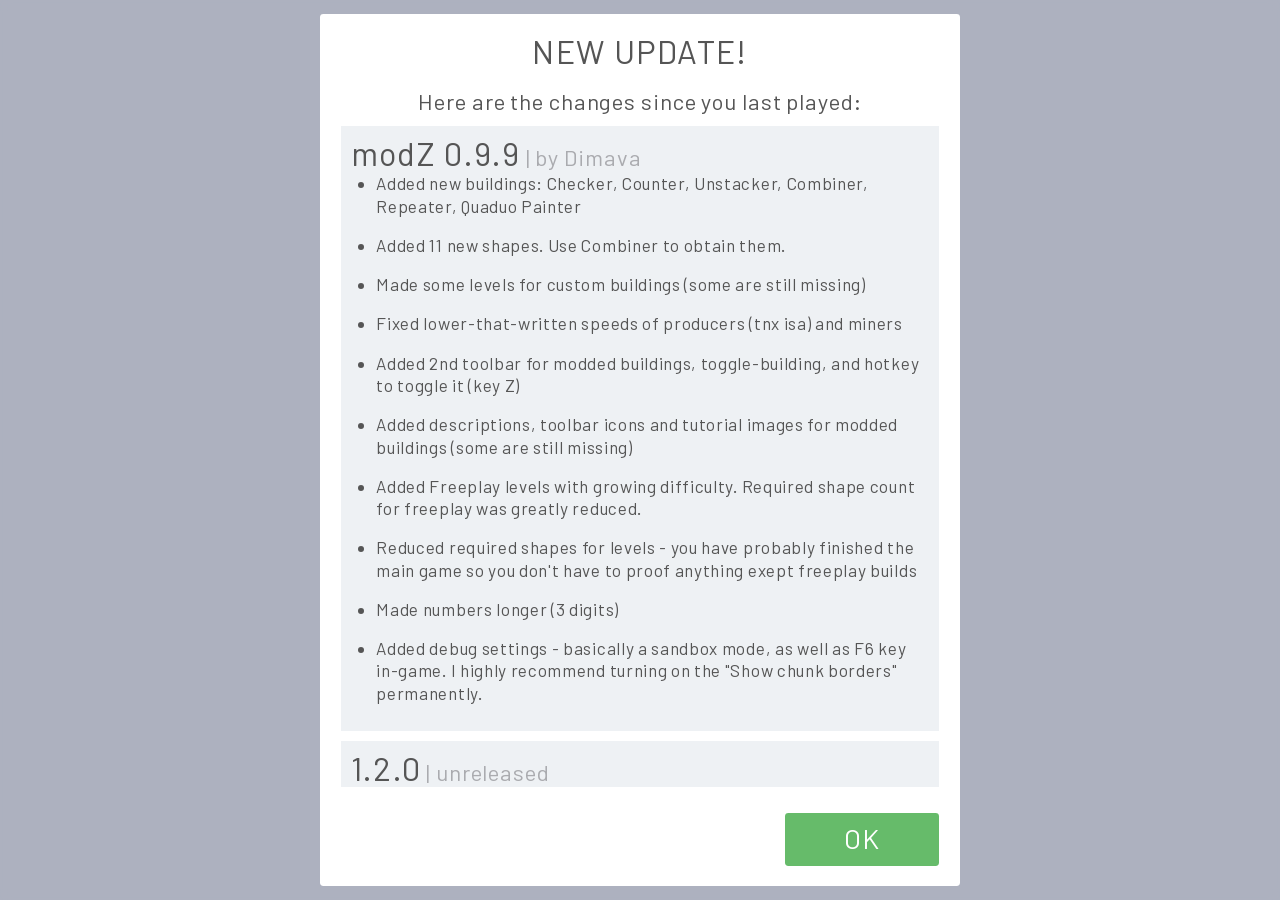
<file: index.html>
<!doctype html>
<html>

<head>
    <title>shapez.io - Build automated factories to build, combine and color shapes!</title>
    <!-- mobile stuff -->
    <meta name="format-detection" content="telephone=no">
    <meta name="msapplication-tap-highlight" content="no">
    <meta name="viewport" content="width=device-width,initial-scale=1,maximum-scale=1,user-scalable=no,shrink-to-fit=no,viewport-fit=cover">
    <meta name="HandheldFriendly" content="true">
    <meta name="MobileOptimized" content="320">
    <meta name="theme-color" content="#393747">
    <!-- seo -->
    <meta name="copyright" content="2020 Tobias Springer IT Solutions and .io Games">
    <meta name="author" content="Tobias Springer, tobias.springer1@gmail.com">
    <meta name="description" content="shapez.io is an open-source factory building game about combining and producing different types of shapes.">
    <meta name="keywords" content="shapes, .io games, factorio, incremental, upgrades, base building, open source">
    <meta property="og:title" content="shapez.io / MODZ">
    <meta property="og:description" content="Dimava'z fork of shapez.io with moar buildingz and shapez">
    <meta property="og:url" content="https://shapez.io/">
    <meta property="og:image" content="https://shapez.io/og_thumb.png">
    <meta property="og:image:type" content="image/png">
    <meta property="og:type" content="website">
    <!-- misc -->
    <meta http-equiv="Cache-Control" content="private, max-age=0, no-store, no-cache, must-revalidate">
    <meta http-equiv="Expires" content="0">
    <link rel="shortcut icon" type="image/x-icon" href="favicon.ico">
    <link rel="canonical" href="https://shapez.io">
    <link rel="preconnect" href="http://localhost:5005" crossorigin="anonymous">
    <link rel="stylesheet" type="text/css" media="none" onload="this.media=&#34;all&#34;" href="main.css">
    <link rel="preload" href="res/fonts/GameFont.woff2" crossorigin="anonymous" as="font">
    <style type="text/css">
        @font-face {
            font-family: GameFont;
            font-style: normal;
            font-weight: 400;
            font-display: swap;
            src: url(res/fonts/GameFont.woff2) format('woff2')
        }

        #ll_fp {
            font-family: GameFont;
            font-size: 14px;
            position: fixed;
            z-index: -1;
            top: 0;
            left: 0;
            opacity: .05
        }

        #ll_p {
            display: flex;
            position: fixed;
            z-index: 99999;
            top: 0;
            left: 0;
            right: 0;
            bottom: 0;
            justify-content: center;
            align-items: center
        }

        #ll_p>div {
            position: absolute;
            text-align: center;
            bottom: 40px;
            left: 20px;
            right: 20px;
            color: #393747;
            font-family: GameFont, sans-serif;
            font-size: 20px
        }

        #ll_p>span {
            width: 60px;
            height: 60px;
            display: inline-flex;
            background: center center/contain no-repeat;
            background-image: url([data-uri])
        }
    </style>
    <script type="text/javascript">
        var bundleSrc = "bundle.js",
            bundleSrcTranspiled = "bundle-transpiled.js",
            bundleIntegrity = null,
            bundleIntegrityTranspiled = null;
        ! function() {
            var e = null,
                n = !1;

            function r(e, n, r, t, o) {
                console.error("👀 Init Error:", e, n, r, t, o);
                var l = document.createElement("div");
                l.style.position = "fixed", l.style.top = "0", l.style.right = "0", l.style.bottom = "0", l.style.left = "0", l.style.zIndex = "29999", l.style.backgroundColor = "#222429", l.style.display = "flex", l.style.justifyContent = "center", l.style.alignItems = "center";
                var d = document.createElement("div");
                d.style.color = "#fff", d.style.fontFamily = "GameFont, sans-serif", d.style.fontSize = "15px", d.style.padding = "30px", d.style.textAlign = "center", l.appendChild(d);
                var a = document.createElement("h3");
                a.style.color = "#ef5072", a.innerText = "Error", a.style.marginBottom = "40px", a.style.fontSize = "45px", d.appendChild(a);
                var i = document.createElement("p");
                if (i.style.color = "#eee", i.innerText = o || e && e.message || e || "Unknown Error", d.appendChild(i), n) {
                    var s = document.createElement("p");
                    s.style.color = "#777", s.innerText = s + ":" + r + ":" + t, d.appendChild(s)
                }
                document.documentElement.appendChild(l)
            }

            function t(e, n) {
                var r = document.createElement("script");
                return r.src = e, r.type = "text/javascript", r.charset = "utf-8", r.defer = !0, r
            }

            function o(e) {
                throw console.error("👀 Failed to load bundle!"), console.error("👀 Error was:", e), new Error("Core load failed.")
            }

            function l() {
                if (!n) throw console.error("👀 Got no core callback"), new Error("Core thread failed to respond within time.")
            }

            function d() {
                console.log("👀 Core loaded at", Math.floor(performance.now()), "ms"), e = setTimeout(l, 15e3), window.removeEventListener("error", r), window.removeEventListener("unhandledrejection", r)
            }
            window.addEventListener("error", r), window.addEventListener("unhandledrejection", r), window.coreThreadLoadedCb = function() {
                console.log("👀 Core responded at", Math.floor(performance.now()), "ms"), clearTimeout(e), n = !(e = null)
            };
            var a = t(bundleSrc);
            a.addEventListener("error", function(e) {
                console.warn("👀 ES6 Script not supported, loading transpiled code."), console.warn("👀 Error was:", e);
                var n = t(bundleSrcTranspiled);
                n.addEventListener("error", o), n.addEventListener("load", d), document.head.appendChild(n)
            }), a.addEventListener("load", d), document.head.appendChild(a)
        }()
    </script>
</head>

<body oncontextmenu="return!1" style="background:#393747">
    <div id="ll_fp">_</div>
    <div id="ll_p">
        <span></span>
        <div>Downloading Game Files</div>
    </div>
</body>

</html>
</file>
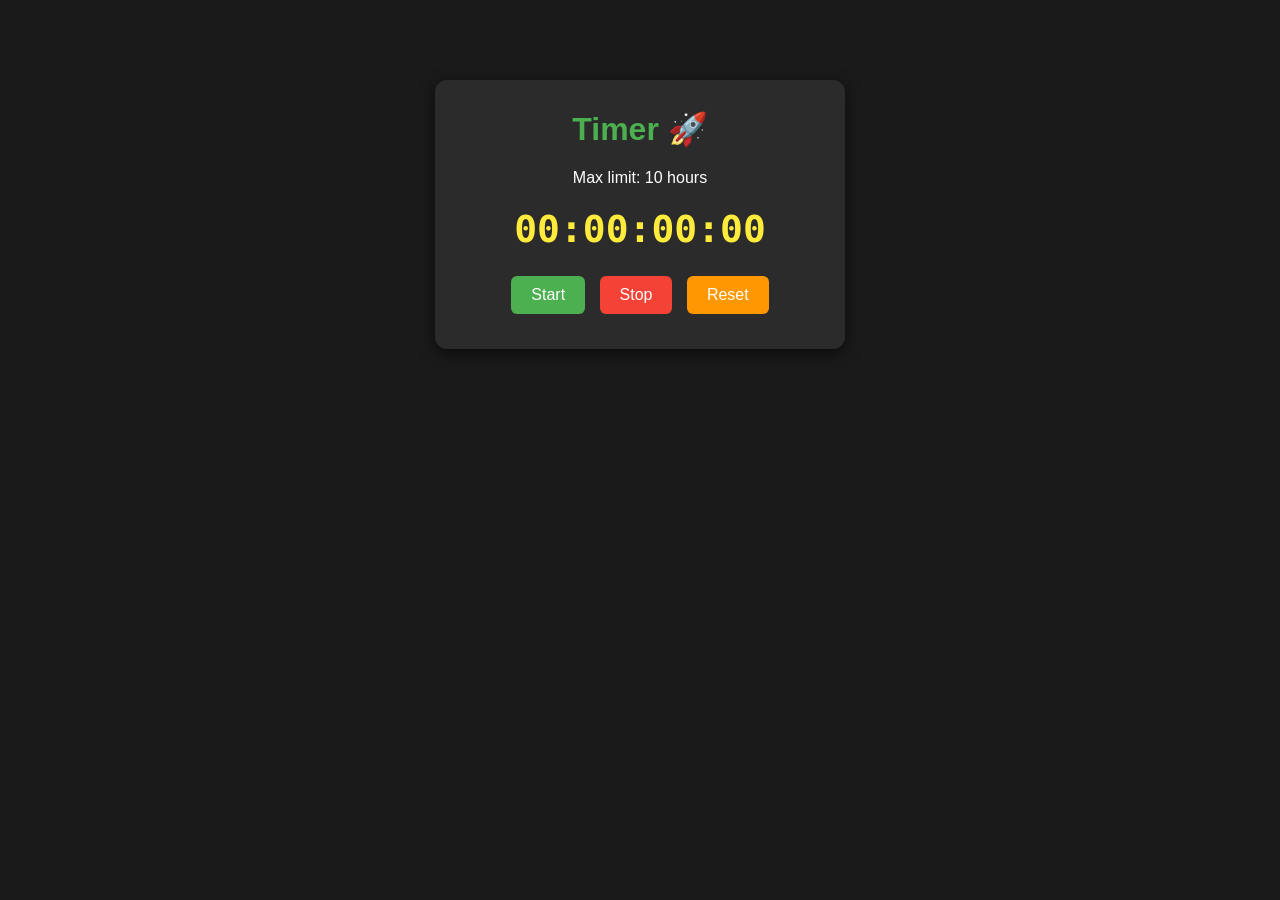
<file: test_index.html>
<!DOCTYPE html>
<html lang="en">
<head>
    <meta charset="UTF-8">
    <title>Timer Test on GitHub!</title>
    <style>
        body {
            font-family: Arial, sans-serif;
            text-align: center;
            margin-top: 80px;
            background-color: #1a1a1a;
            color: #ffffff;
        }
        .box {
            background-color: #2b2b2b;
            display: inline-block;
            padding: 30px;
            border-radius: 12px;
            box-shadow: 0 4px 15px rgba(0,0,0,0.6);
            min-width: 350px;
        }
        h1 {
            color: #4CAF50;
            margin-top: 0;
        }
        #timer {
            font-size: 38px;
            font-weight: bold;
            margin: 20px 0;
            font-family: monospace;
            color: #ffeb3b;
        }
        .btn {
            background-color: #4CAF50;
            color: white;
            border: none;
            padding: 10px 20px;
            margin: 5px;
            font-size: 16px;
            border-radius: 6px;
            cursor: pointer;
            transition: background 0.2s;
        }
        .btn:hover {
            opacity: 0.9;
        }
        .btn-stop {
            background-color: #f44336;
        }
        .btn-reset {
            background-color: #ff9800;
        }
    </style>
</head>
<body>
    <div class="box">
        <h1>Timer 🚀</h1>
        <p>Max limit: 10 hours</p>
        
        <div id="timer">00:00:00:00</div>

        <div>
            <button class="btn" id="startBtn">Start</button>
            <button class="btn btn-stop" id="stopBtn">Stop</button>
            <button class="btn btn-reset" id="resetBtn">Reset</button>
        </div>
    </div>

    <script>
        let elapsedTime = 0; // прошедшее время в миллисекундах
        let lastTimestamp = null;
        let animationFrameId = null;
        let isRunning = false;

        const maxMilliseconds = 10 * 3600 * 1000; // 10 часов в миллисекундах

        const timerDisplay = document.getElementById('timer');
        const startBtn = document.getElementById('startBtn');
        const stopBtn = document.getElementById('stopBtn');
        const resetBtn = document.getElementById('resetBtn');

        function formatTime(ms) {
            const totalCentiseconds = Math.floor(ms / 10);
            const centiseconds = totalCentiseconds % 100;
            const totalSeconds = Math.floor(totalCentiseconds / 100);
            const seconds = totalSeconds % 60;
            const totalMinutes = Math.floor(totalSeconds / 60);
            const minutes = totalMinutes % 60;
            const hours = Math.floor(totalMinutes / 60);

            return (
                String(hours).padStart(2, '0') + ':' +
                String(minutes).padStart(2, '0') + ':' +
                String(seconds).padStart(2, '0') + ':' +
                String(centiseconds).padStart(2, '0')
            );
        }

        function updateDisplay() {
            timerDisplay.textContent = formatTime(elapsedTime);
        }

        function step(timestamp) {
            if (!lastTimestamp) lastTimestamp = timestamp;
            const delta = timestamp - lastTimestamp;
            lastTimestamp = timestamp;

            elapsedTime += delta;

            if (elapsedTime >= maxMilliseconds) {
                elapsedTime = maxMilliseconds;
                updateDisplay();
                stopTimer();
                alert('Maximum limit of 10 hours reached!');
                return;
            }

            updateDisplay();
            if (isRunning) {
                animationFrameId = requestAnimationFrame(step);
            }
        }

        function startTimer() {
            if (isRunning) return;
            if (elapsedTime >= maxMilliseconds) return;

            isRunning = true;
            lastTimestamp = null;
            animationFrameId = requestAnimationFrame(step);
        }

        function stopTimer() {
            if (!isRunning) return;
            isRunning = false;
            cancelAnimationFrame(animationFrameId);
        }

        function resetTimer() {
            stopTimer();
            elapsedTime = 0;
            updateDisplay();
        }

        startBtn.addEventListener('click', startTimer);
        stopBtn.addEventListener('click', stopTimer);
        resetBtn.addEventListener('click', resetTimer);
    </script>
</body>
</html>
</file>
